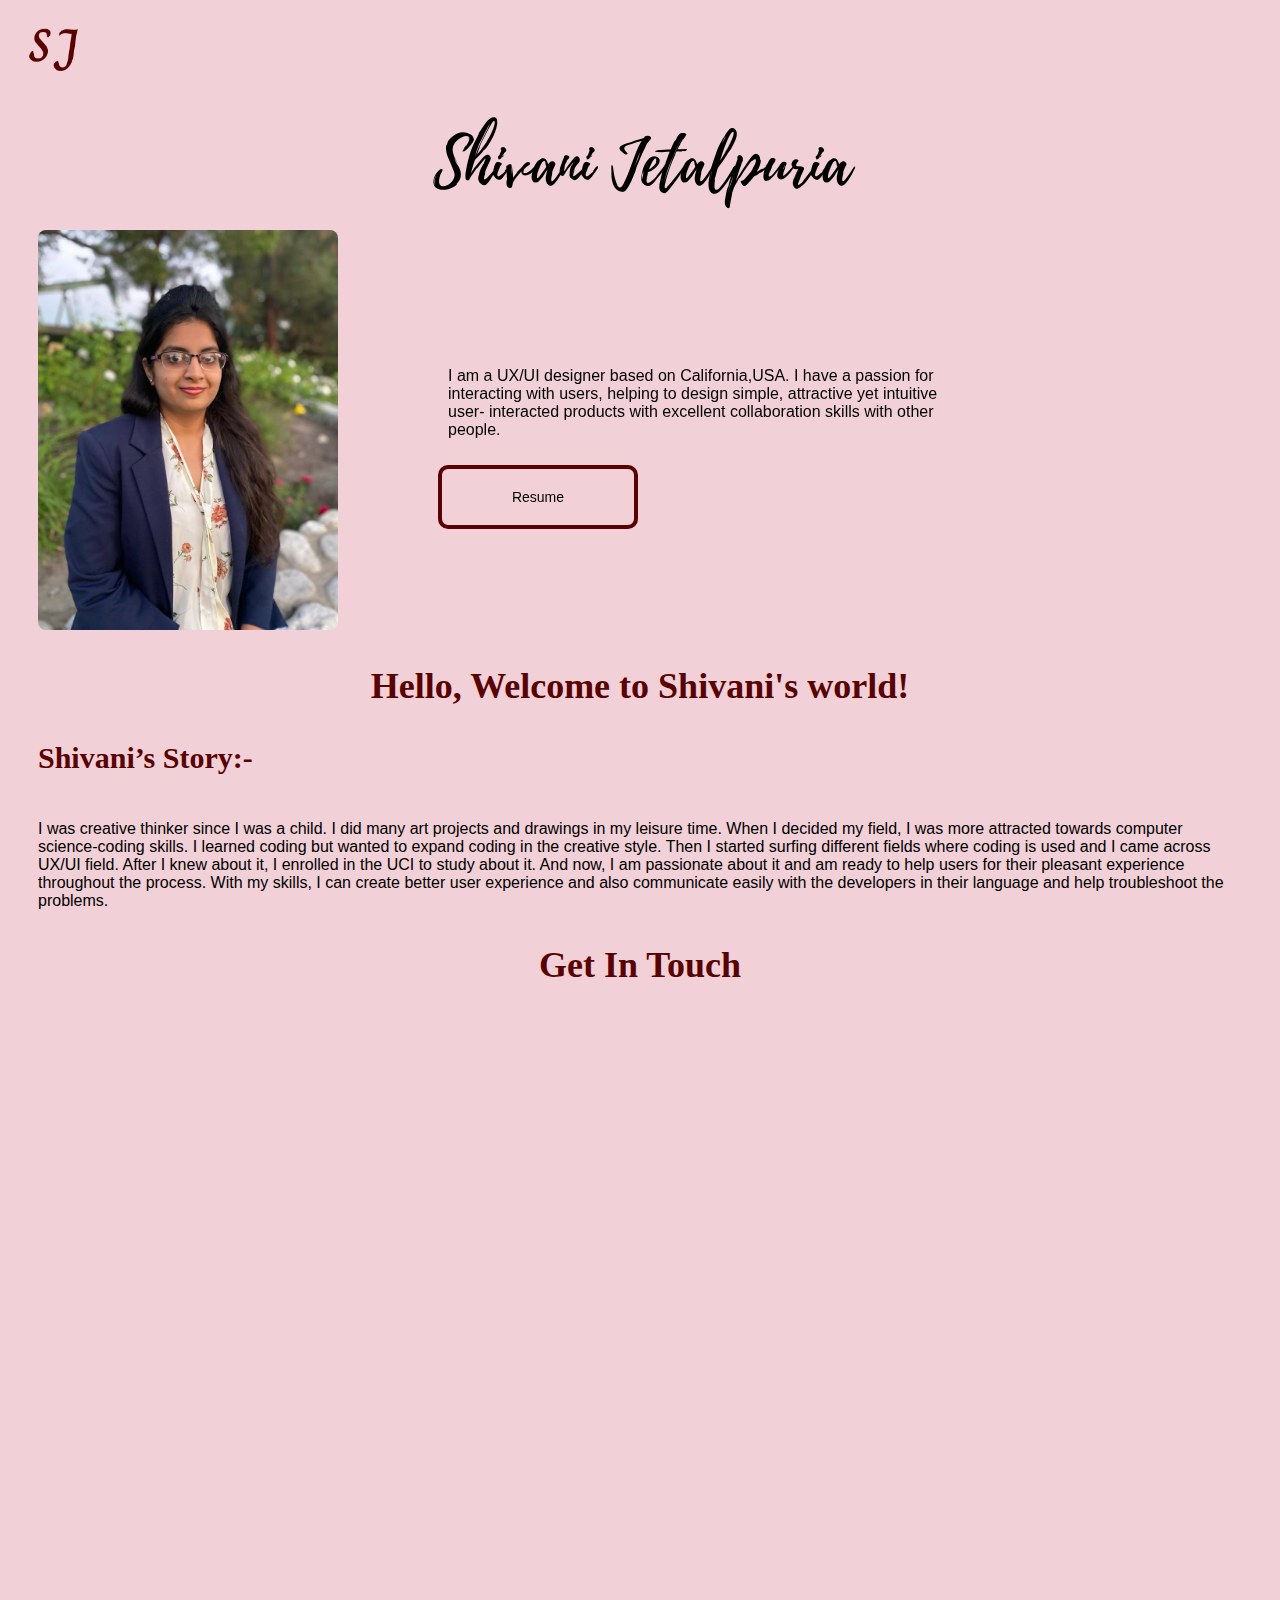
<file: About_Me.html>
<!DOCTYPE html>
<html>
    <head>
      <!-- Hotjar Tracking Code for sjetalpuria.github.io/sjjetalpuria.github.io/ -->
<script>
  (function(h,o,t,j,a,r){
      h.hj=h.hj||function(){(h.hj.q=h.hj.q||[]).push(arguments)};
      h._hjSettings={hjid:1991931,hjsv:6};
      a=o.getElementsByTagName('head')[0];
      r=o.createElement('script');r.async=1;
      r.src=t+h._hjSettings.hjid+j+h._hjSettings.hjsv;
      a.appendChild(r);
  })(window,document,'https://static.hotjar.com/c/hotjar-','.js?sv=');
</script>
       <!-- Global site tag (gtag.js) - Google Analytics -->
<script async src="https://www.googletagmanager.com/gtag/js?id=UA-178031797-1"></script>
<script>
  window.dataLayer = window.dataLayer || [];
  function gtag(){dataLayer.push(arguments);}
  gtag('js', new Date());

  gtag('config', 'UA-178031797-1');
</script>
        <title>
          About Me 
        </title>
        <link href="css/background.css" rel="stylesheet" type="text/css">
        <link href="css/aboutMe.css" rel="stylesheet" type="text/css">
        <link rel="stylesheet" href="https://unpkg.com/aos@next/dist/aos.css" />
    </head>

    <body>
     
      <section>
       <header>
        <!-- <div class="Header_Image">
           
         </div>-->
        
          <div class="navBrand">
          <img src= "Images/SJ.png" onclick= "location.href='index.html'">
          </div>
           
          <div data-aos="zoom-in-up" data-aos-duration="3000">
            <img class= "myName" src= "Images/My_Name.png">
          </div>
       </header>
      </section>
       
       <section>
        <div Class="aboutContainer">               
          <img id="myImage"src="Images/My_Self.jpg" data-aos="fade-right" data-aos-duration="3000">
          
         <div class="myIntro"data-aos="fade-left" data-aos-duration="3000">

           <p >
            I am a UX/UI designer  based on California,USA. 
            I have a passion for interacting with users, 
            helping to design simple, attractive yet intuitive 
            user- interacted products with excellent collaboration skills 
            with other people. 
          </p>
           
          <button class="Button1">
            Resume
          </button>
         </div>

         
        </div>
       
       </section> 
       
              
      
        <div >
        <h1> Hello, Welcome to Shivani's world!</h1>
       </div>
      

      <section class="myStory">
        <h2>
          Shivani’s Story:-
        </h2>
       
        <p>
          I was creative thinker since I was a child. 
          I did many art projects and drawings in my leisure time.
          When I decided my field, I was more attracted towards computer 
          science-coding skills. I learned coding but wanted to expand coding
          in the creative style. Then I started surfing different fields where 
          coding is used and I came across UX/UI field. After I knew about it,
          I enrolled in the UCI to study about it. And now, I am passionate about
          it and am ready to help users for their pleasant experience throughout
          the process. With my skills, I can create better user experience and 
          also communicate easily with the developers in their language and help
          troubleshoot the problems.  
        </p>

        
       
      </section> 
      
      <section class="Contact" >

        <div id="Contact_Form"> 
          <h1>
            Get In Touch
          </h1>
          </div>

          <div class="container" data-aos="fade-down"
          data-aos-easing="linear"
          data-aos-duration="1500">
            <form action="action_page.php">
          
              <label for="name">Name</label>
              <input type="text" id="inText" name="Name" placeholder="Name">
          
              <label for="email">Email</label>
              <input type="text" id="inText" name="Email" placeholder="Enter name@email.com">
          
              <label for="message">Message</label>
              <textarea id="inText" name="subject" placeholder="Your Message" style="height:200px"></textarea>
          
              
                <button class="Button"onclick="location.href='mailto:shivani.jetalpuria@gmail.com';">Submit</button>
                
                <div class="content_contact">
                  <p>
                    --------------------OR--------------------
                  </p>
                </div>
                
                <div class="QR_code"data-aos="zoom-in">
                <img src="Images/QR_Code_Contact.png">
                </div>
              
            </form>
          </div>
          </section>

        <!--Footer section starts here-->
        <section>  
           <footer data-aos="fade-up"
           data-aos-duration="3000"> 
             <div class="iconsContainer">
               <img class="icons" src="Images/Facebook.png">
               <img class ="icons" src="Images/Instagram.png">
               <img class="icons" src="Images/LinkedIn.png">
             </div> 
            <div class="Copyright">
              Copyright © 2020 Shivani Jetalpuria
            </div>

          </footer>
      </section>
      
      <script src="https://unpkg.com/aos@next/dist/aos.js"></script>
      <script>
        AOS.init();
     </script>  
    </body>
</html>
</file>
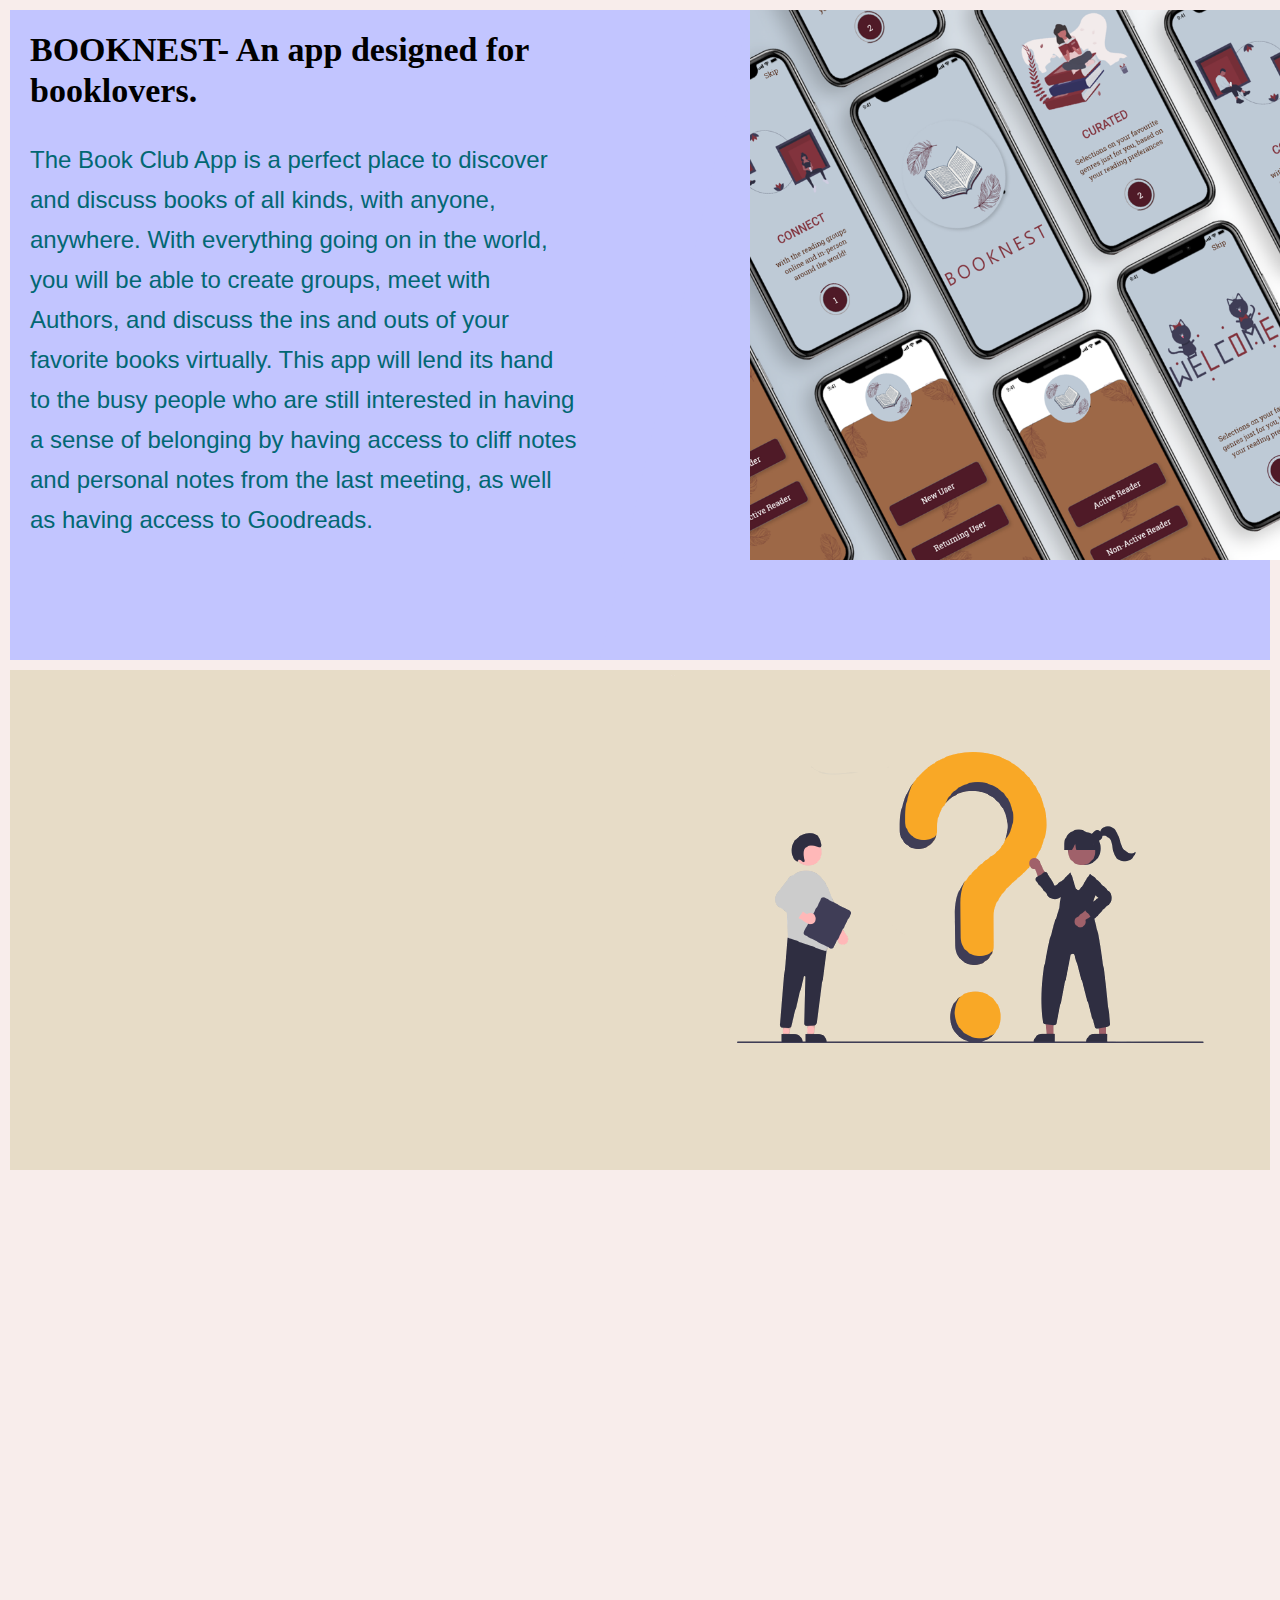
<file: BookNest.html>
<!DOCTYPE html>

<html>
    
    <head>
      <meta charset="utf-8">
      <meta name="viewport" content="width=device-width, initial-scale=1, shrink-to-fit=no">
       
      <!--Bootstrap css-->
      <link rel="stylesheet" href="https://stackpath.bootstrapcdn.com/bootstrap/4.5.2/css/bootstrap.min.css" integrity="sha384-JcKb8q3iqJ61gNV9KGb8thSsNjpSL0n8PARn9HuZOnIxN0hoP+VmmDGMN5t9UJ0Z" crossorigin="anonymous">     
      <link href= "css/BookNest.css" rel = "stylesheet" type="text/css">

     
      <!--Ani css-->
      <link rel="stylesheet" href="https://anijs.github.io/lib/anicollection/anicollection.css">
        
      <!--AOS css-->
      <link rel="stylesheet" href="https://unpkg.com/aos@next/dist/aos.css" />

      <title>
        Case Study 1
      </title>
  </head>

  <body>
    <header>
        <section class="flexHeader">
            
           <div class="content">
            <h1>
              BOOKNEST- An app designed for booklovers.
            </h1>

            <p>
                The Book Club App is a perfect place to
                 discover and discuss books of all kinds, 
                 with anyone, anywhere. With everything going 
                 on in the world, you will be able to create groups, 
                 meet with Authors, and discuss the ins and outs of 
                 your favorite books virtually. This app will lend its 
                 hand to the busy people who are still interested in 
                 having a sense of belonging by having access to cliff 
                 notes and personal notes from the last meeting, as well 
                 as having access to Goodreads.
            </p>

           </div>

           <div class ="imgBox"> 
              <img class="headerImage"src="Images/booknest/HI-FI/BC36446DCAAD4387B7D4DF2A0C6E2165.png">
           </div>      

       
        </section>
    </header>  
    
    <section class="flex"data-aos="fade-up" data-aos-duration="1500">
        <div class="flexContainer">
            <div class="ContentBox" >
                <div data-aos="fade-left" data-aos-duration="2000">
            <h1>
                The Problem
            </h1>
                </div>
             
                <div data-aos="fade-right" data-aos-duration="2000">
             <p>
              In this busy world book lovers, love to attend bookclub meetings and talk about the book that they 
              have read. But they are unable to attend those due to several reasons like busy schedule and lack of 
              transportation. 
             </p>
               </div>
        </div>
        
        <div data-aos="flip-right"data-aos-duration="2000">
            <img src="Images/Problem.png" >
        </div>
        </div>
    </section>

    <section class="flex" data-aos="fade-up" data-aos-duration="1500">
    <div class="flexContainer">
        <div>
            <div data-aos="fade-left" data-aos-duration="2000">
            <h1>
                The Solution
            </h1>
            </div>
             
            <div data-aos="fade-left" data-aos-anchor="#flex" data-aos-offset="1200" data-aos-duration="2000">
            <p>
              To rescue from the problem, I designed an app which is lite and is easily accessible
              everywhere and anytime. By including this app in their daily life, the readers can
              to cope up with the bookclub meetings, get recommendations on various books 
              to read and make new friends to share their book reviews. 
            </p>
             </div>
        </div>
        <div>
            <img>
        </div>
    </div>
    </section>

    <section data-aos="fade-up" data-aos-duration="1500">
        <div data-aos="flip-right"data-aos-duration="2000">
            <h1>
                Design Process
            </h1>

            
         <img src="Images/take_me_to_th-removebg-preview.png" class="imgAlign">
           
        </div>
    </section>
                  
    <!--<section>
        <div>
            <h1>
                Research
            </h1>

            <p>
                I collected the information from the user by 
                conducting the User Interviews and Surveys. I 
                then transformed it into my data and created the User 
                persona. By the use of user persona I created the 
                lo-fi version of the product. 
           </p>
        </div>
    </section>--->
  

  <section data-aos="fade-up" data-aos-duration="1500">
      <div  data-aos="fade-up" data-aos-duration="2000">
          <h1>
              Survey
          </h1>

          <p>
              I used google forms to create the survey and send it out 
              to various readers and non-readers and gathered the data as shown below.
              When interviewing and surveying our users, we found that a lot of the people wanted to join a book club but 
              could not find the time to do so. Users also did not have the knowledge or resources to start/join a book club on their own. 

                Majority of the users prefer Fiction over Non-Fiction
                50% of users listen to audiobooks while the other 50% read physical books
          </p>
      </div>

      <div class="container">
        <div class="row">
          <div class="col-xl-6"data-aos="flip-left" data-aos-easing="ease-out-cubic" data-aos-duration="2000">
           <img src="Images/Survey_1.png" class="img-fluid">
          </div>
       

            <div class="col-xl-6"data-aos="flip-left" data-aos-easing="ease-out-cubic" data-aos-duration="2000">
             <img src="Images/Survey_2.png" class="img-fluid">
            </div>
          

          
            <div class="col-xl-6" data-aos="flip-left" data-aos-easing="ease-out-cubic" data-aos-duration="3000">
             <img src="Images/Survey_3.png" class="img-fluid">
            </div>

            <div class="col-xl-6"data-aos="flip-left" data-aos-easing="ease-out-cubic" data-aos-duration="3000">
                <img src="Images/Survey_4.png" class="img-fluid">
               </div>
          </div>
      </div>
  </section>

  <section data-aos="fade-up" data-aos-duration="1500">
    <div>
        <div data-aos="fade-left" data-aos-duration="2000">
        <h1>
            User Interview Questions
        </h1>
         </div>

         <div data-aos="flip-up" data-aos-duration="2000">
        <p>
            <ol class="researchQues">
            <li> How many questions would you like provided for a guide?</li>
            <li> Would you prefer a brief discussion guide or something that has more detailed questions?</li>
            <li> Do you prefer weekly prompts and guides or monthly? Why do you prefer that?</li>
            <li> Did you have any negative experiences about the meet-ups? </li>
            <li> If yes, What kind of negative experiences do you have? </li>
            <li> What platforms do you use? Zoom? FT? Google Meetings?</li>
            <li> Do you prefer real time conversations or chats or not in real time? Why?</li>
            <li> Where would be the best place to meet up with a group?</li>
            <li> How do you choose what to read next?</li>
            <li> What friends have more weight? Work friends, personal friends?</li>
            <li> Do you care what celebrities are reading? Reese/Oprah/Brad Pitt?</li>
            <li> What is your preferred genre to read?</li>
            <li> What would it take to get you to read outside of your favored genre?</li>
            <li> What genre do you not like to read at all?</li>
            </ol>
            
        </p>
    </div>

    </div>
</section>

<section data-aos="fade-up" data-aos-duration="1500">
    <div>
        <div data-aos="fade-left" data-aos-duration="2000">
        <h1>
            User Persona
        </h1>
        </div>

        <div data-aos="flip-left" data-aos-easing="ease-out-cubic" data-aos-duration="2000">
        <p>
            image
        </p>
        </div>

        <div data-aos="fade-left" data-aos-duration="2000">
        <h1>
            Empathy Mapping
        </h1>
        </div>

        <div data-aos="flip-left" data-aos-easing="ease-out-cubic" data-aos-duration="2000">
        <p>
            image
        </p>
        </div>

    </div>
</section>

<section data-aos="fade-up" data-aos-duration="1500">
    <div>
        <div data-aos="fade-left" data-aos-duration="2000">
        <h1>
            Feature prioritization Matrix
        </h1>
        </div>

        <div>
        <p>
            After doing user Interviews, I laid out the answers of the users and 
            created feature prioritization matrix in which I catorgized them in terms of 
            high priority to the users to low priority to the users and high priority freatures to app to 
            low priority features to app. This helped me to decide which features to include first on in Booknest. 
        </p>
        </div>
    </div>
</section>

<section data-aos="fade-up" data-aos-duration="1500">
    <div>
        <h1>
            User Flow
        </h1>

        <p>
            
        </p>
    </div>
</section>


<section data-aos="fade-up" data-aos-duration="1500">
    <div>
        <h1>
           Sketches
        </h1>

        <p>
            <div class="container">
                <div class="row">
                  <div class="col-md-3"data-aos="flip-left" data-aos-easing="ease-out-cubic" data-aos-duration="2000">
                   <img src="Images/booknest/Welcome.jpg" class="img-fluid">
                  </div>
               
        
                    <div class="col-md-3"data-aos="flip-left" data-aos-easing="ease-out-cubic" data-aos-duration="2000">
                     <img src="Images/booknest/Login Screen.jpg" class="img-fluid">
                    </div>
                  
        
                  
                    <div class="col-md-3" data-aos="flip-left" data-aos-easing="ease-out-cubic" data-aos-duration="3000">
                     <img src="Images/booknest/SIGN_UP.JPG" class="img-fluid">
                    </div>
        
                    <div class="col-md-3"data-aos="flip-left" data-aos-easing="ease-out-cubic" data-aos-duration="3000">
                        <img src="Images/booknest/AR_COACH_2.jpg" class="img-fluid">
                       </div>
                  
                    
                  <div class="col-md-3"data-aos="flip-left" data-aos-easing="ease-out-cubic" data-aos-duration="3000">
                    <img src="Images/booknest/NR_COACH_1.JPG" class="img-fluid">
                   </div>

                   <div class="col-md-3"data-aos="flip-left" data-aos-easing="ease-out-cubic" data-aos-duration="3000">
                    <img src="Images/booknest/Forgot Pw - enter email.jpg" class="img-fluid">
                   </div>

                   <div class="col-md-3"data-aos="flip-left" data-aos-easing="ease-out-cubic" data-aos-duration="3000">
                    <img src="Images/booknest/Reset Password.jpg" class="img-fluid">
                   </div>

                   <div class="col-md-3"data-aos="flip-left" data-aos-easing="ease-out-cubic" data-aos-duration="3000">
                    <img src="Images/booknest/Gain from the app.jpg" class="img-fluid">
                   </div>
              </div>
            </div>
        </p>
    </div>
</section>

<section data-aos="fade-up" data-aos-duration="1500">
    <div>
        <h1>
           LO-FI wireframes
        </h1>

        <p>
            <div class="container">
                <div class="row">
                  <div class="col-md-3"data-aos="flip-right" data-aos-easing="ease-out-cubic" data-aos-duration="2000">
                   <img src="Images/booknest/01 Splash Screen.png" class="img-fluid">
                  </div>

                  <div class="col-md-3"data-aos="flip-right" data-aos-easing="ease-out-cubic" data-aos-duration="2000">
                    <img src="Images/booknest/03 Question - AR or NR_.png" class="img-fluid">
                   </div>

                   <div class="col-md-3"data-aos="flip-right" data-aos-easing="ease-out-cubic" data-aos-duration="2000">
                    <img src="Images/booknest/04 AR COACH 1.png" class="img-fluid">
                   </div>

                   <div class="col-md-3"data-aos="flip-right" data-aos-easing="ease-out-cubic" data-aos-duration="2000">
                    <img src="Images/booknest/05 AR COACH 2.png" class="img-fluid">
                   </div>

                   <div class="col-md-3"data-aos="flip-right" data-aos-easing="ease-out-cubic" data-aos-duration="2000">
                    <img src="Images/booknest/06 AR COACH 3.png" class="img-fluid">
                   </div>

                   <div class="col-md-3"data-aos="flip-right" data-aos-easing="ease-out-cubic" data-aos-duration="2000">
                    <img src="Images/booknest/07 NR_COACH_1.png" class="img-fluid">
                   </div>

                   <div class="col-md-3"data-aos="flip-right" data-aos-easing="ease-out-cubic" data-aos-duration="2000">
                    <img src="Images/booknest/11 Login Page.png" class="img-fluid">
                   </div>

                   <div class="col-md-3"data-aos="flip-right" data-aos-easing="ease-out-cubic" data-aos-duration="2000">
                    <img src="Images/booknest/12 SIGN_UP.png" class="img-fluid">
                   </div>

                   <div class="col-md-3"data-aos="flip-right" data-aos-easing="ease-out-cubic" data-aos-duration="2000">
                    <img src="Images/booknest/13 CREATE ACCOUNT.png" class="img-fluid">
                   </div>

                   <div class="col-md-3"data-aos="flip-right" data-aos-easing="ease-out-cubic" data-aos-duration="2000">
                    <img src="Images/booknest/14 Forgot Password - enter email.png" class="img-fluid">
                   </div>

                   <div class="col-md-3"data-aos="flip-right" data-aos-easing="ease-out-cubic" data-aos-duration="2000">
                    <img src="Images/booknest/16 Forgot Password - Successfully reset.png" class="img-fluid">
                   </div>

                   <div class="col-md-3"data-aos="flip-right" data-aos-easing="ease-out-cubic" data-aos-duration="2000">
                    <img src="Images/booknest/17 Favorite Genres.png" class="img-fluid">
                   </div>

                   <div class="col-md-3"data-aos="flip-right" data-aos-easing="ease-out-cubic" data-aos-duration="2000">
                    <img src="Images/booknest/19 Gain from the app.png" class="img-fluid">
                   </div>

                   <div class="col-md-3"data-aos="flip-right" data-aos-easing="ease-out-cubic" data-aos-duration="2000">
                    <img src="Images/booknest/20 Dashboard.png" class="img-fluid">
                   </div>
                </div>
            </div>    
        </p>
    </div>
</section>

<section data-aos="fade-up" data-aos-duration="1500">
    <div>
        <h1>
           MI-FI wireframes
        </h1>

        <p>
            <div class="container">
                <div class="row">
                  <div class="col-md-3"data-aos="flip-right" data-aos-easing="ease-out-cubic" data-aos-duration="2000">
                   <img src="Images/booknest/MI-FI/Splash Screen – 9.png" class="img-fluid">
                  </div>

                  <div class="col-md-3"data-aos="flip-right" data-aos-easing="ease-out-cubic" data-aos-duration="2000">
                    <img src="Images/booknest/MI-FI/New or Existing.png" class="img-fluid">
                   </div>

                   <div class="col-md-3"data-aos="flip-right" data-aos-easing="ease-out-cubic" data-aos-duration="2000">
                    <img src="Images/booknest/MI-FI/New User Flow.png" class="img-fluid">
                   </div>

                   <div class="col-md-3"data-aos="flip-right" data-aos-easing="ease-out-cubic" data-aos-duration="2000">
                    <img src="Images/booknest/MI-FI/AR Coach 1.png" class="img-fluid">
                   </div>
                </div> <!--end of row 1-->

                <div class="row">
                       <div class="col-md-3"data-aos="flip-right" data-aos-easing="ease-out-cubic" data-aos-duration="2000">
                        <img src="Images/booknest/MI-FI/AR Coach 2.png" class="img-fluid">
                       </div>
    
                       <div class="col-md-3"data-aos="flip-right" data-aos-easing="ease-out-cubic" data-aos-duration="2000">
                        <img src="Images/booknest/MI-FI/AR Coach 3.png" class="img-fluid">
                       </div>
    
                       <div class="col-md-3"data-aos="flip-right" data-aos-easing="ease-out-cubic" data-aos-duration="2000">
                        <img src="Images/booknest/MI-FI/NR Coach 1.png" class="img-fluid">
                       </div>

                       <div class="col-md-3"data-aos="flip-right" data-aos-easing="ease-out-cubic" data-aos-duration="2000">
                        <img src="Images/booknest/MI-FI/NR Coach 2.png" class="img-fluid">
                       </div>
                </div> <!--end of row 2-->
               
                <div class="row">
                    <div class="col-md-3"data-aos="flip-right" data-aos-easing="ease-out-cubic" data-aos-duration="2000">
                     <img src="Images/booknest/MI-FI/NR Coach 2.png" class="img-fluid">
                    </div>
 
                    <div class="col-md-3"data-aos="flip-right" data-aos-easing="ease-out-cubic" data-aos-duration="2000">
                     <img src="Images/booknest/MI-FI/NR Coach 3.png" class="img-fluid">
                    </div>
 
                    <div class="col-md-3"data-aos="flip-right" data-aos-easing="ease-out-cubic" data-aos-duration="2000">
                     <img src="Images/booknest/MI-FI/Login – 2.png" class="img-fluid">
                    </div>

                    <div class="col-md-3"data-aos="flip-right" data-aos-easing="ease-out-cubic" data-aos-duration="2000">
                     <img src="Images/booknest/MI-FI/Sign-up.png" class="img-fluid">
                    </div>
             </div> <!--end of row 3-->
             
             <div class="row">
                <div class="col-md-3"data-aos="flip-right" data-aos-easing="ease-out-cubic" data-aos-duration="2000">
                 <img src="Images/booknest/MI-FI/Forgot Password – 2.png" class="img-fluid">
                </div>

                <div class="col-md-3"data-aos="flip-right" data-aos-easing="ease-out-cubic" data-aos-duration="2000">
                 <img src="Images/booknest/MI-FI/Forgot Password - enter new pw – 2.png" class="img-fluid">
                </div>

                <div class="col-md-3"data-aos="flip-right" data-aos-easing="ease-out-cubic" data-aos-duration="2000">
                 <img src="Images/booknest/MI-FI/Forgot Password - Success message – 1.png" class="img-fluid">
                </div>

               <!-- <div class="col-md-3"data-aos="flip-right" data-aos-easing="ease-out-cubic" data-aos-duration="2000">
                 <img src="Images/booknest/MI-FI/Profile.png" class="img-fluid">
                </div>-->

                <div class="col-md-3"data-aos="flip-right" data-aos-easing="ease-out-cubic" data-aos-duration="2000">
                    <img src="Images/booknest/MI-FI/User Preferences – 1.png" class="img-fluid">
                   </div>
         </div> <!--end of row 4-->

         <div class="row">
           <!-- <div class="col-md-3"data-aos="flip-right" data-aos-easing="ease-out-cubic" data-aos-duration="2000">
             <img src="Images/booknest/MI-FI/Profile-filled.png" class="img-fluid">
            </div>-->
        

            <div class="col-md-3"data-aos="flip-right" data-aos-easing="ease-out-cubic" data-aos-duration="2000">
             <img src="Images/booknest/MI-FI/User Preferences – 1.1.png" class="img-fluid">
            </div>

            <div class="col-md-3"data-aos="flip-right" data-aos-easing="ease-out-cubic" data-aos-duration="2000">
             <img src="Images/booknest/MI-FI/User Preferences – 2.1.png" class="img-fluid">
            </div>

            <div class="col-md-3"data-aos="flip-right" data-aos-easing="ease-out-cubic" data-aos-duration="2000">
                <img src="Images/booknest/MI-FI/User Preferences – 3.1.png" class="img-fluid">
               </div>
       
               <div class="col-md-3"data-aos="flip-right" data-aos-easing="ease-out-cubic" data-aos-duration="2000">
                <img src="Images/booknest/MI-FI/User Pref - redirecting to your nest.png" class="img-fluid">
               </div>
     </div> <!--end of row 4-->

     <div class="row">
        
        <div class="col-md-3"data-aos="flip-right" data-aos-easing="ease-out-cubic" data-aos-duration="2000">
         <img src="Images/booknest/MI-FI/Dashboard.png" class="img-fluid">
        </div>

     </div> <!--end of row 4-->

                
     </div><!--end of container-->
        </p>
    </div>
</section>

 <section data-aos="fade-up" data-aos-duration="1500">
    <div>
        <h1>
           HI-FI wireframes
        </h1>
    </div>
    
    <p>
        <div class="container">
            <div class="row">
              <div class="col-md-3"data-aos="flip-right" data-aos-easing="ease-out-cubic" data-aos-duration="2000">
               <img src="Images/booknest/HI-FI/Home.png" class="img-fluid">
              </div>

              <div class="col-md-3"data-aos="flip-right" data-aos-easing="ease-out-cubic" data-aos-duration="2000">
                <img src="Images/booknest/HI-FI/User.png" class="img-fluid">
               </div>

               <div class="col-md-3"data-aos="flip-right" data-aos-easing="ease-out-cubic" data-aos-duration="2000">
                <img src="Images/booknest/HI-FI/Reader.png" class="img-fluid">
               </div>

               <div class="col-md-3"data-aos="flip-right" data-aos-easing="ease-out-cubic" data-aos-duration="2000">
                <img src="Images/booknest/HI-FI/AR_Splash_1.png" class="img-fluid">
               </div>
            </div>
            <div class="row">
                <div class="col-md-3"data-aos="flip-right" data-aos-easing="ease-out-cubic" data-aos-duration="2000">
                 <img src="Images/booknest/HI-FI/AR_Splash_2.png" class="img-fluid">
                </div>

                <div class="col-md-3"data-aos="flip-right" data-aos-easing="ease-out-cubic" data-aos-duration="2000">
                    <img src="Images/booknest/HI-FI/AR_Splash_3.png" class="img-fluid">
                   </div>

        </div>    
    </p>

<!--Bootstrap-->
<script src="https://code.jquery.com/jquery-3.5.1.slim.min.js" integrity="sha384-DfXdz2htPH0lsSSs5nCTpuj/zy4C+OGpamoFVy38MVBnE+IbbVYUew+OrCXaRkfj" crossorigin="anonymous"></script>
<script src="https://cdn.jsdelivr.net/npm/popper.js@1.16.1/dist/umd/popper.min.js" integrity="sha384-9/reFTGAW83EW2RDu2S0VKaIzap3H66lZH81PoYlFhbGU+6BZp6G7niu735Sk7lN" crossorigin="anonymous"></script>
<script src="https://stackpath.bootstrapcdn.com/bootstrap/4.5.2/js/bootstrap.min.js" integrity="sha384-B4gt1jrGC7Jh4AgTPSdUtOBvfO8shuf57BaghqFfPlYxofvL8/KUEfYiJOMMV+rV" crossorigin="anonymous"></script>

<!--AOS-->
<script src="https://unpkg.com/aos@next/dist/aos.js"></script>
        <script>
           AOS.init();
        </script>

</body>
</html>
</file>
<file: css/aboutMe.css>
html{
  scroll-behavior: smooth;
  overflow: auto;
  padding: 20px;
  scroll-padding-top: 80px;
  overflow-x: hidden;
}
h1
{
  font-family: "Alegreya Sans SC", Serif;
  font-size: 36px;
  color:#590202;
  text-align: center;
}
h2
{
  font-family:"Alegreya Sans SC", Serif;
  font-size: 30px;
  color: #590202;
  padding:10px;
}

h4{
  font-family:"Alegreya Sans SC", Serif;
  font-size: 25px;
  color: #590202;
}

ul
{
    list-style-type: none;
}

p
{
  font-family: "Source Sans Pro", Sans-serif;
  font-size: 16px;
  font-style: normal;
  padding: 10px;
}


/* Button */
.Button1 {
  position: relative;
  background-color: transparent;
  border: 4px,solid #590202 ;
  border-radius: 10px;
  font-size: 14px;
  color: #000;
  padding: 20px;
  width: 200px;
  text-align: center;
  transition-duration: 0.4s; 
  text-decoration: none;
  overflow: hidden;
  cursor: pointer;
}

.Button1:hover {
  position: relative;
  background-color:#590202 ;
  border: none ;
  border-radius: 10px;
  font-size: 14px;
  color: #fff;
  padding: 20px;
  width: 200px;
  text-align: center;
  transition-duration: 0.4s; 
  text-decoration: none;
  overflow: hidden;
  cursor: pointer;
}



.Button1:active:after {
  padding: 0;
  margin: 0;
  opacity: 1;
  transition: 0s
}

/*.Header_Image
{
  background-image: url("https://cdn.pixabay.com/photo/2018/04/15/20/50/cube-3322835_960_720.jpg");
  /* Set a specific height 
  min-height: 500px; 

  /* Create the parallax scrolling effect 
  background-attachment: fixed;
  background-position: center;
  background-repeat: no-repeat;
  background-size: cover;
 
}*/

.navBrand img {
  width: 50px;
  height:auto;
  cursor: pointer;
}

.myName
{
  display: block;
  margin-left: auto;
  margin-right: auto;
  padding-top: 10px;
    padding-bottom: 10px;
    margin-top: 10px;
    padding-left: 10px;
    padding-right: 10px;
    margin-bottom: 10px
}

.aboutContainer
{
   display: flex;
   align-items: center;
   
}

#myImage {
  width: 300px;
  height: auto;
  margin-left: 10px;
  margin-bottom: 10px;
  border-radius: 8px;
}

#myImage:hover 
{
  box-shadow: 0 10px 10px 0 rgba(0, 0, 0, 0.2), 0 6px 20px 0 rgba(0, 0, 0, 0.19);
  cursor: pointer;
  transition: all .2s ease-in-out;
}     

.myIntro
{
  color:#000;
  margin-left: 100px;
  margin-right: 300px;
   
}

/*Contact Form*/
  
input[type=text], select, textarea {
  width: 100%; /* Full width */
  padding: 12px; /* Some padding */ 
  border: 2px solid  #c1f7fd ; /* Gray border */
  background:#090a0f;
  border-radius: 4px; /* Rounded borders */
  box-sizing: border-box; /* Make sure that padding and width stays in place */
  margin-top: 6px; /* Add a top margin */
  margin-bottom: 16px; /* Bottom margin */
  resize: vertical /* Allow the user to vertically resize the textarea (not horizontally) */
}

label
{
  color:white;
}

#inText
{
  color:white;
}
/* Style the submit button with a specific background color etc */
input[type=submit] {
  background-color: #4CAF50;
  color: white;
  padding: 12px 20px;
  border: none;
  border-radius: 4px;
  cursor: pointer;
}

/* When moving the mouse over the submit button, add a darker green color */
input[type=submit]:hover {
  background-color: #45a049;
}

/* Add a background color and some padding around the form */
.container {
  border-radius: 5px;
  
  padding: 20px;
}

.QR_code 
{
  display:flex;
   justify-content: center;

}

.QR_code img
{
  width: 100px;
  height:100px;
}
.content_contact
{
text-align: center;
}

/*footer block*/
footer
{
background-color:#A6A3A1 ;
width: 100%;

}

.Copyright
{
  position: static;
  padding:10px;
  text-align:center;
  
}

.iconsContainer{
 overflow:visible;
 padding-top:10px;
 padding-bottom:10px;
 padding-left: 0px;
 text-align:center;
 
 object-fit: fill;

}

.icons
{
  width: 30px;
  padding:20px;
}
</file>
<file: css/BookNest.css>
html{
  padding: 10px;
  overflow-x: hidden;
}
body
{
  background-color: #f8edeb;
}
.flexHeader
{
  width: 100%;
  height: 650px;
  background-color: #C2C5FF;
  display: flex;
}

section
{
  width: 100%;
  height: fit-content;
  background-color: #E7DCC7;
  display: block;
  margin-bottom: 10px;
  z-index:auto;
}

h1
{
  color: #000;
  font-size: 34px;
  font-family:"Alegreya Sans SC", serif;
  font-weight: bold;
  padding-left: 20px;
  padding-top: 20px;
}

p 
{
  color:#026873 ;
  font-family: "Source Sans Pro", Sans-serif;
  font-size: 24px;
  line-height: 40px;
  padding: 20px;
}

/*Header*/
.content
{
  width: calc( 50% - 40px) ;
  height: 100%;
  background:#C2C5FF ;
}

.imgBox
 {
  width: calc( 50% + 40px );
  height: 100%;
  background:#C2C5FF  ;
  border-left: 150px solid  #C2C5FF;
  border-bottom: 650px solid transparent;
  box-sizing: border-box;
}

.headerImage
{
 
  height: 550px;
  width: auto;
}

/*Problem*/
.flex
{
  width: 100%;
  height:450px;
  background:#D9A7A7;
  display: flex;
}

.flexContainer
{
  display: flex;
  background-color: #E7DCC7;
  height: 500px;
}

.ContentBox
{
  display:flex;
  align-items: center;
  justify-content: center;
}

/*Solution*/
/*Process*/
.imgAlign
{
  height:auto;
  width: 90%;
}



.researchQues
{
  color:#026873 ;
  font-family: "Source Sans Pro", Sans-serif;
  font-size: 24px;
  line-height: 40px;
  padding-top: 20px;
  margin-left: 20px;
}
</file>
<file: css/background.css>
/* To add background*/



body{
   background:#F2D0D7;
  
}

.animateme {
	position: fixed;
	top: 0px;
	left: 0px;
	width: 100%;
	height: 100%;
	
	z-index: -1;
}

.bg-bubbles {
  position: absolute;
  top: 0;
  left: 0;
  width: 100%;
  height: 100%;
  z-index: 1;
}
.bg-bubbles li {
  position: absolute;
  list-style: none;
  display: block;
  width: 40px;
  height: 40px;
  /*background-color: #353535;*/
  background-color: #D97777;
  bottom: 60px;
  -webkit-animation: square 25s infinite;
  animation: square 25s infinite;
  -webkit-transition-timing-function: linear;
  transition-timing-function: linear;
  opacity:0;
}

.bg-bubbles li:nth-child(1) {
  left: 3%;
  border-radius:50em;
  background:transparent;
  /*border:4px solid #353535;*/
  border: 4px solid #D9556D;
}
.bg-bubbles li:nth-child(2) {
  left: 6%;
  width: 75px;
  height: 75px;
  -webkit-animation-delay: 2s;
          animation-delay: 2s;
  -webkit-animation-duration: 17s;
          animation-duration: 17s;
}
.bg-bubbles li:nth-child(3) {
  left: 15%;
  width: 175px;
  height: 175px;
  -webkit-animation-delay: 4s;
          animation-delay: 4s;
}
.bg-bubbles li:nth-child(4) {
  left: 40%;
  width: 90px;
  height: 90px;
  -webkit-animation-duration: 22s;
          animation-duration: 22s;
}
.bg-bubbles li:nth-child(5) {
  left: 70%;
  background:transparent;
  border:4px solid #D9556D;
}
.bg-bubbles li:nth-child(6) {
  left: 90%;
  width: 90px;
  height: 90px;
  -webkit-animation-delay: 3s;
          animation-delay: 3s;
  border-radius:50em;
  background:transparent;
  border:4px solid #D9556D;
}
.bg-bubbles li:nth-child(7) {
  left: 32%;
  width: 60px;
  height: 60px;
  -webkit-animation-delay: 7s;
          animation-delay: 7s;
  background:transparent;
  border:4px solid #D9556D;
}
.bg-bubbles li:nth-child(8) {
  left: 55%;
  width: 50px;
  height: 50px;
  -webkit-animation-delay: 15s;
          animation-delay: 15s;
  -webkit-animation-duration: 40s;
          animation-duration: 40s;
}
.bg-bubbles li:nth-child(9) {
  left: 30%;
  width: 140px;
  height: 140px;
  -webkit-animation-delay: 2s;
          animation-delay: 2s;
  -webkit-animation-duration: 40s;
          animation-duration: 40s;
  border-radius:50em;
  background:transparent;
  border:4px solid #D9556D;
}
.bg-bubbles li:nth-child(10) {
  left: 90%;
  width: 60px;
  height: 60px;
  -webkit-animation-delay: 11s;
          animation-delay: 11s;
}
.bg-bubbles li:nth-child(11) {
  left: 10%;
  width: 40px;
  height: 40px;
  -webkit-animation-delay: 13s;
          animation-delay: 13s;
  border-radius:50em;
}
.bg-bubbles li:nth-child(12) {
  left: 55%;
  width: 175px;
  height: 175px;
  -webkit-animation-delay: 7s;
          animation-delay: 7s;
  background:transparent;
  border: 4px solid #D9556D;
}

.bg-bubbles li:nth-child(13) {
  left: 65%;
  width: 100px;
  height: 100px;
  -webkit-animation-delay: 8s;
          animation-delay: 8s;
  border-radius:50em;
}


@-webkit-keyframes square {
  0% {
    -webkit-transform: translateY(0);
            transform: translateY(0);
    opacity:0;
  }
  50% {
    opacity:1;
  }
  100% {
    -webkit-transform: translateY(-700px) rotate(600deg);
            transform: translateY(-700px) rotate(600deg);
    opacity:1;
  }
}
@keyframes square {
  0% {
    -webkit-transform: translateY(0);
            transform: translateY(0);
    opacity:0;
  }
  50% {
    opacity:1;
  }
  100% {
    -webkit-transform: translateY(-700px) rotate(600deg);
            transform: translateY(-700px) rotate(600deg);
    opacity:0;
  }
}
</file>
